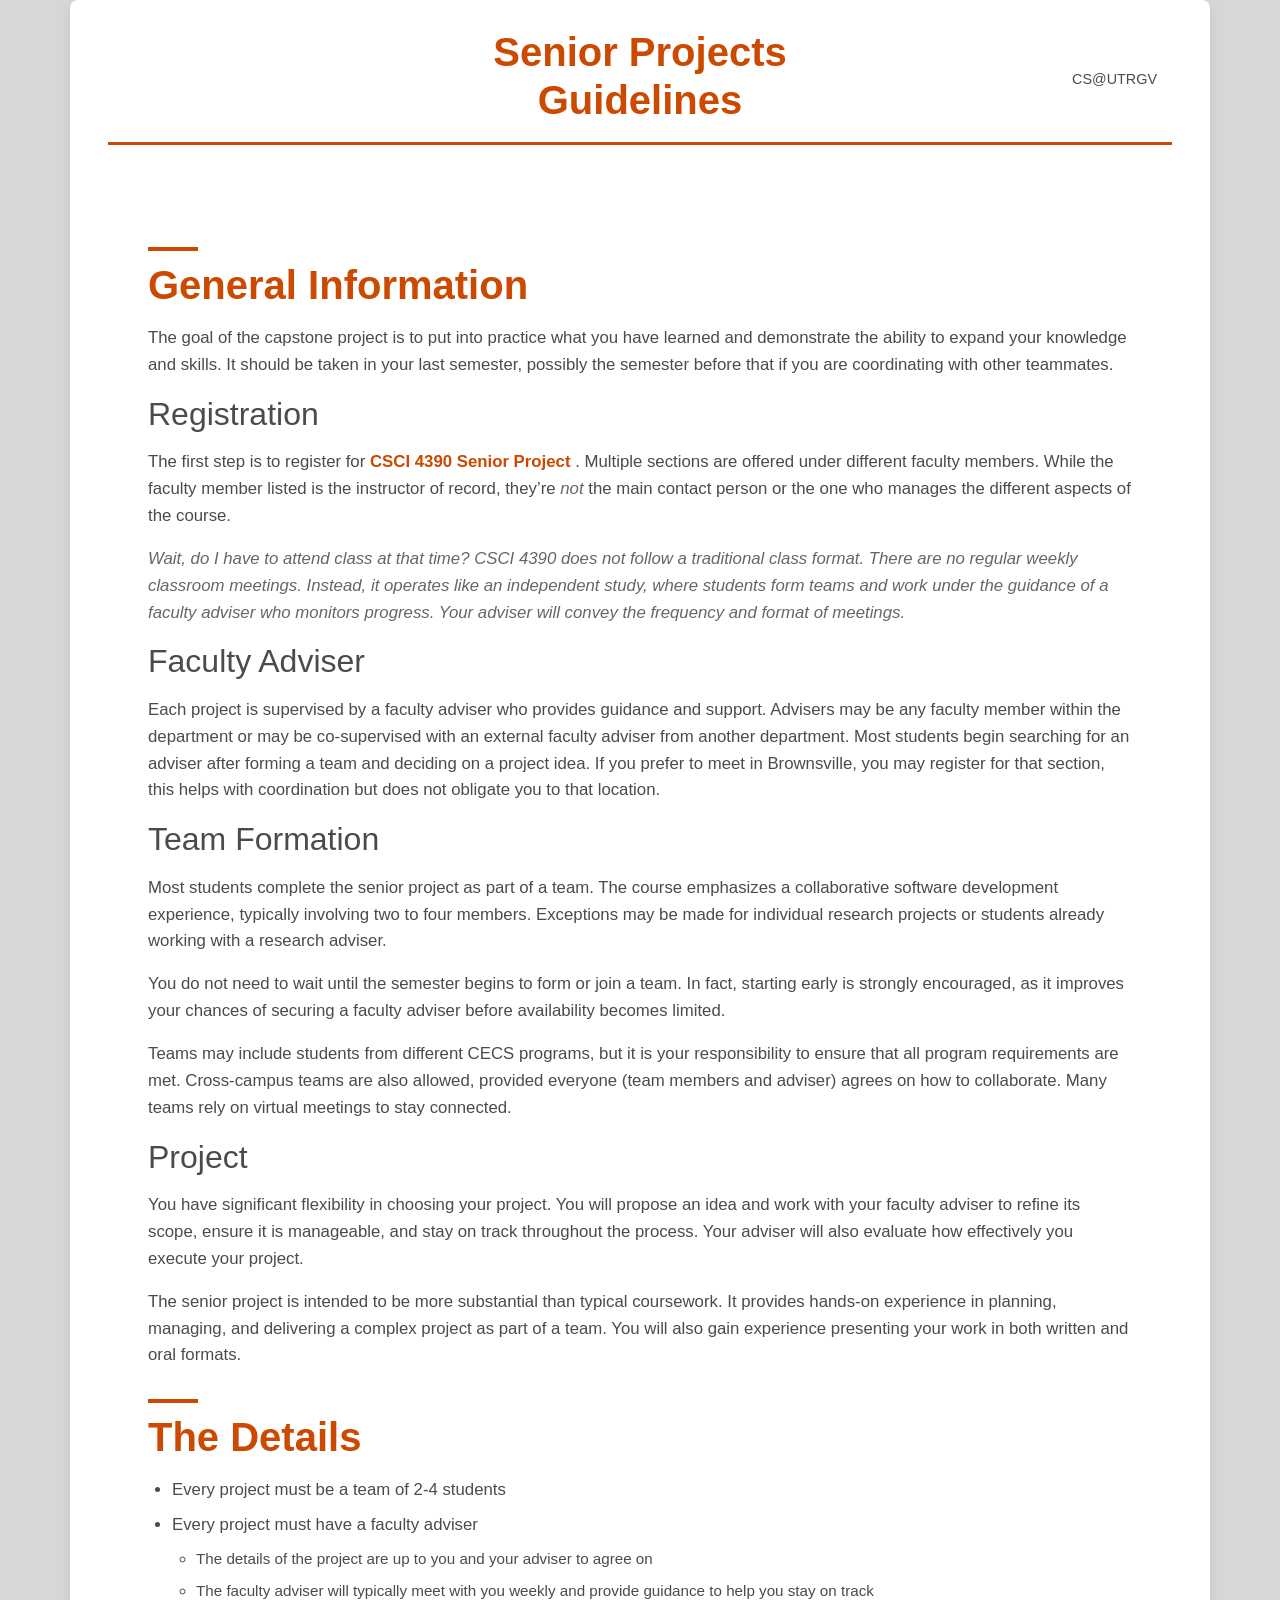
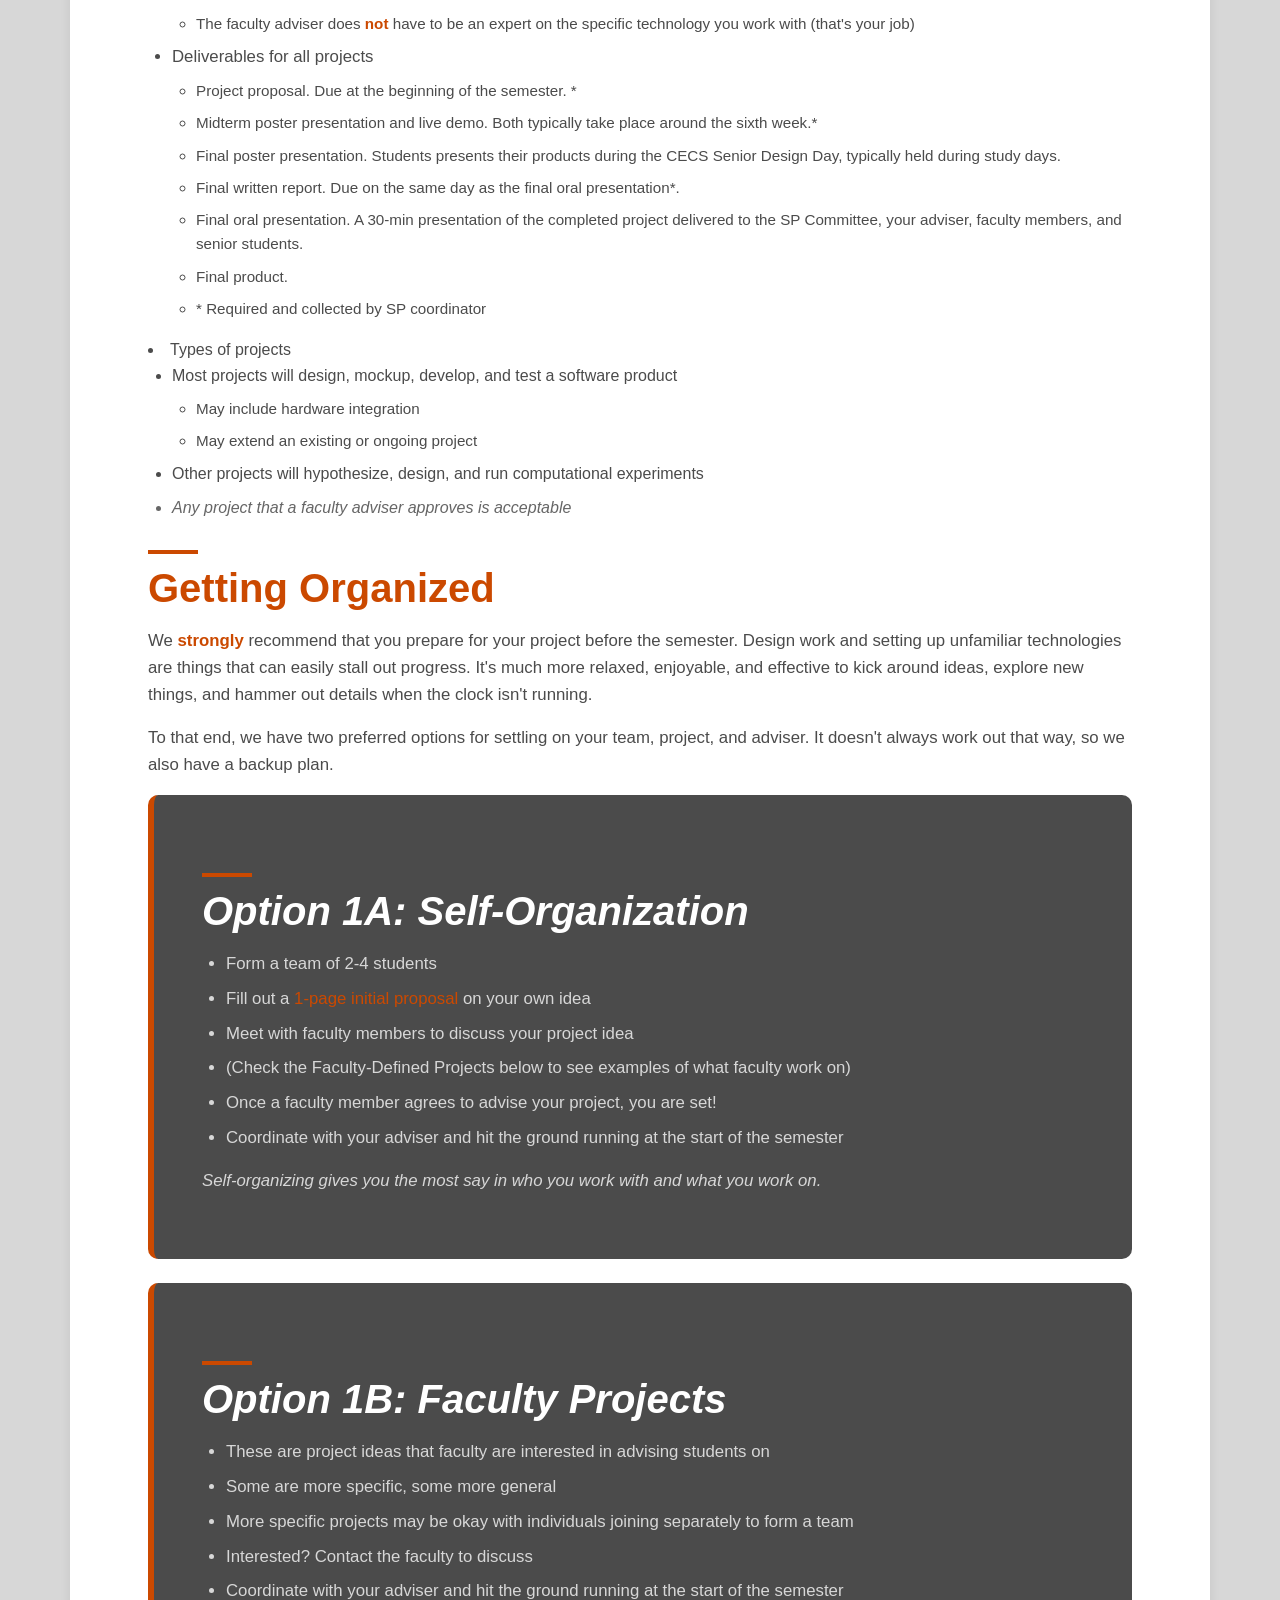
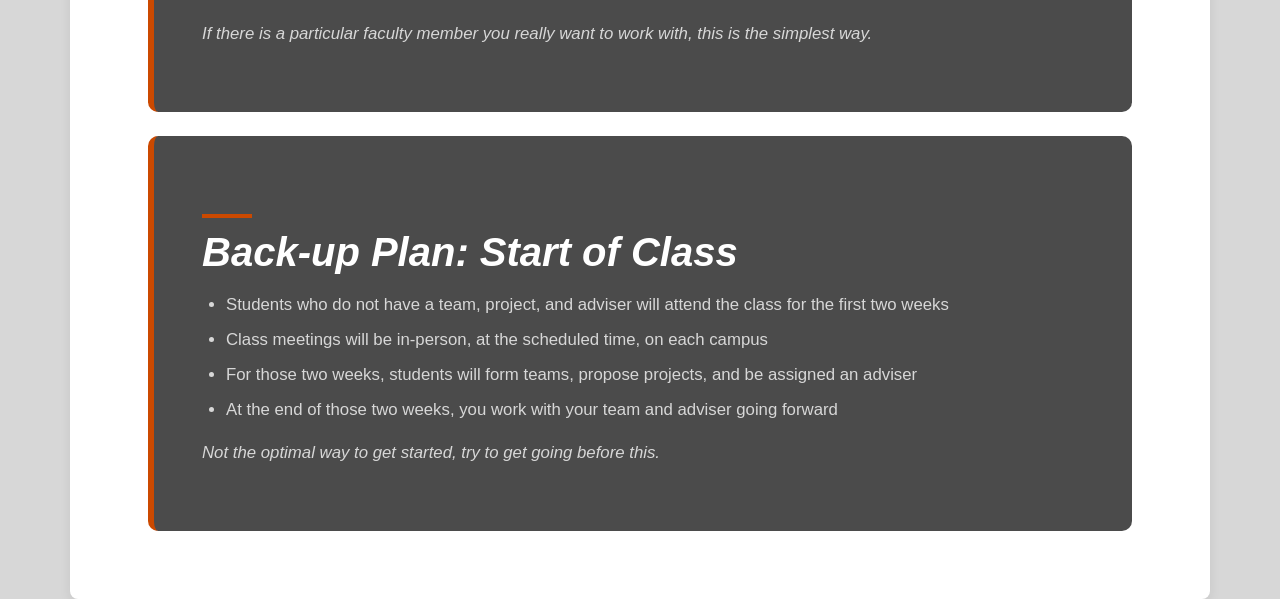
<file: index.html>
<!DOCTYPE html>
<html>
  <head>
    <meta http-equiv="refresh" content="0; url=senior_projects.html" />
    <script>
      window.location.href = "senior_projects.html";
    </script>
  </head>
  <body>
    <p>If you are not redirected, <a href="senior_projects.html">click here</a>.</p>
  </body>
</html>
</file>
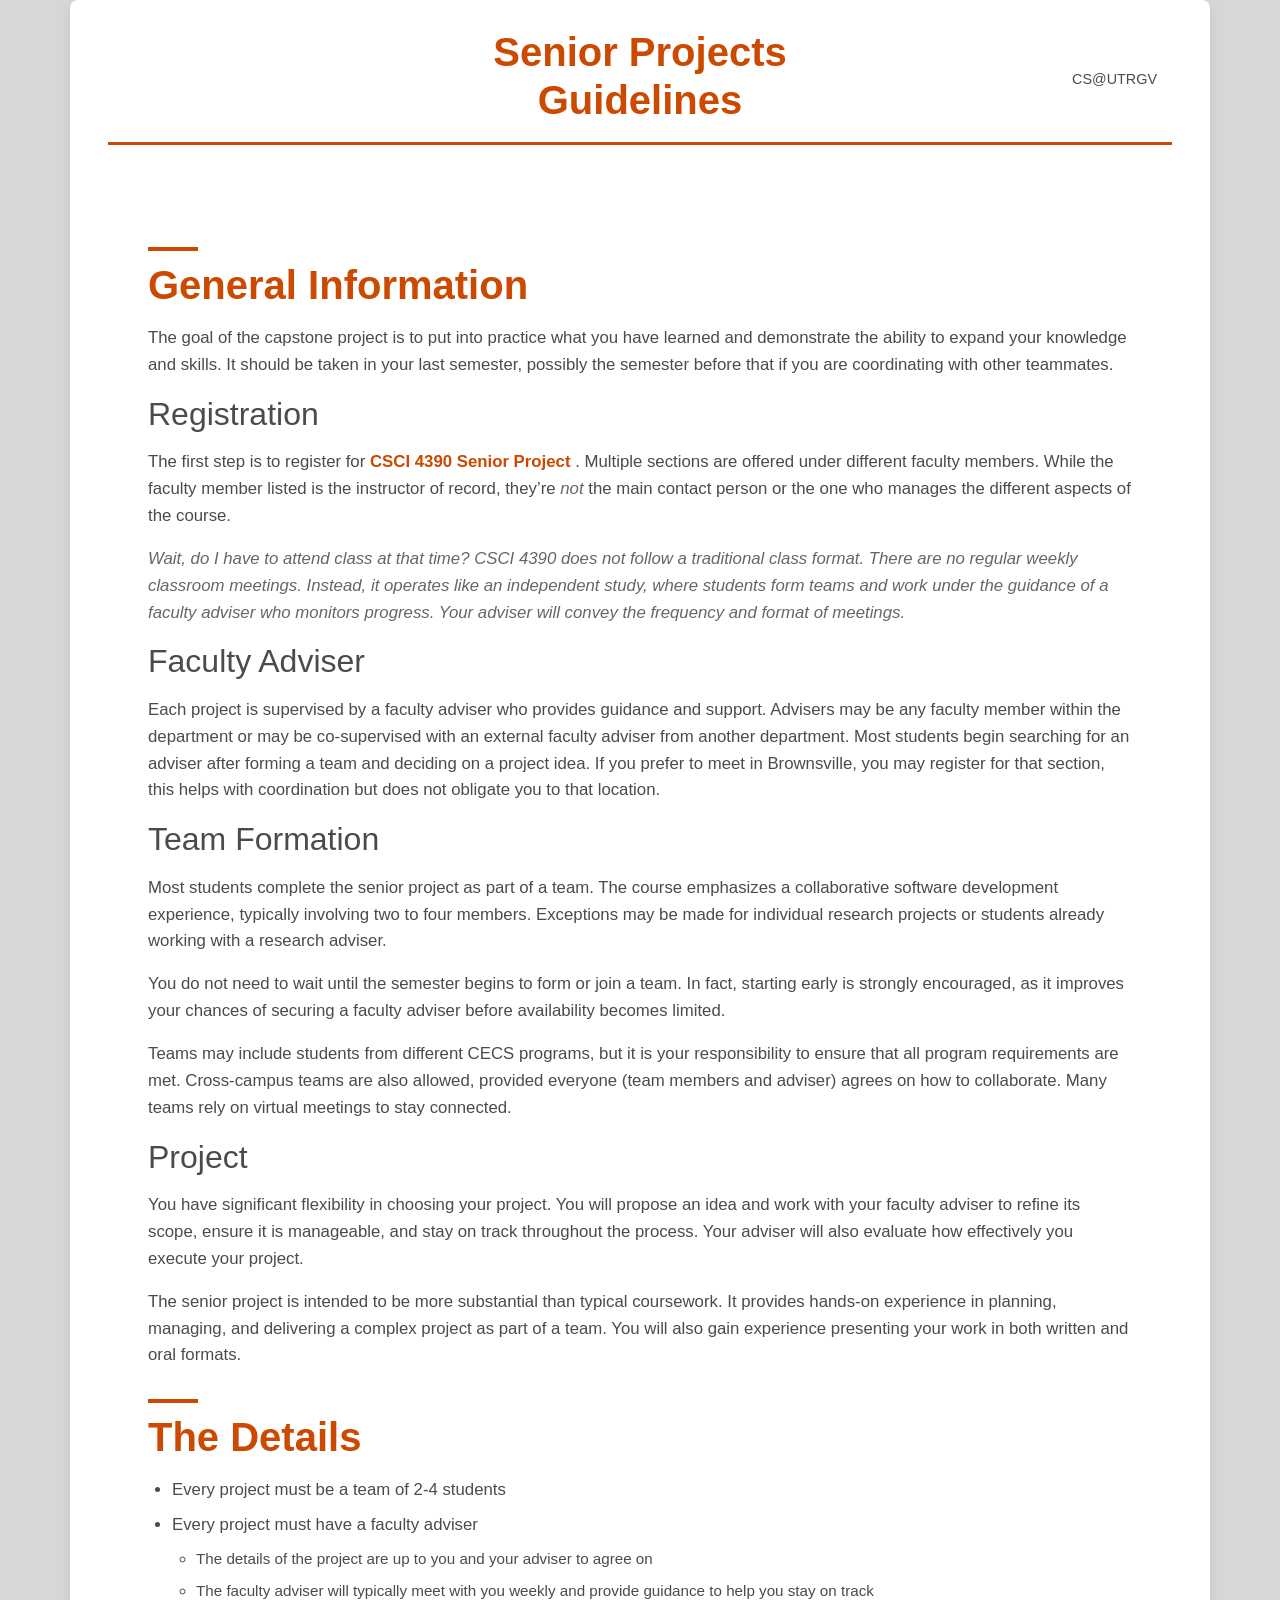
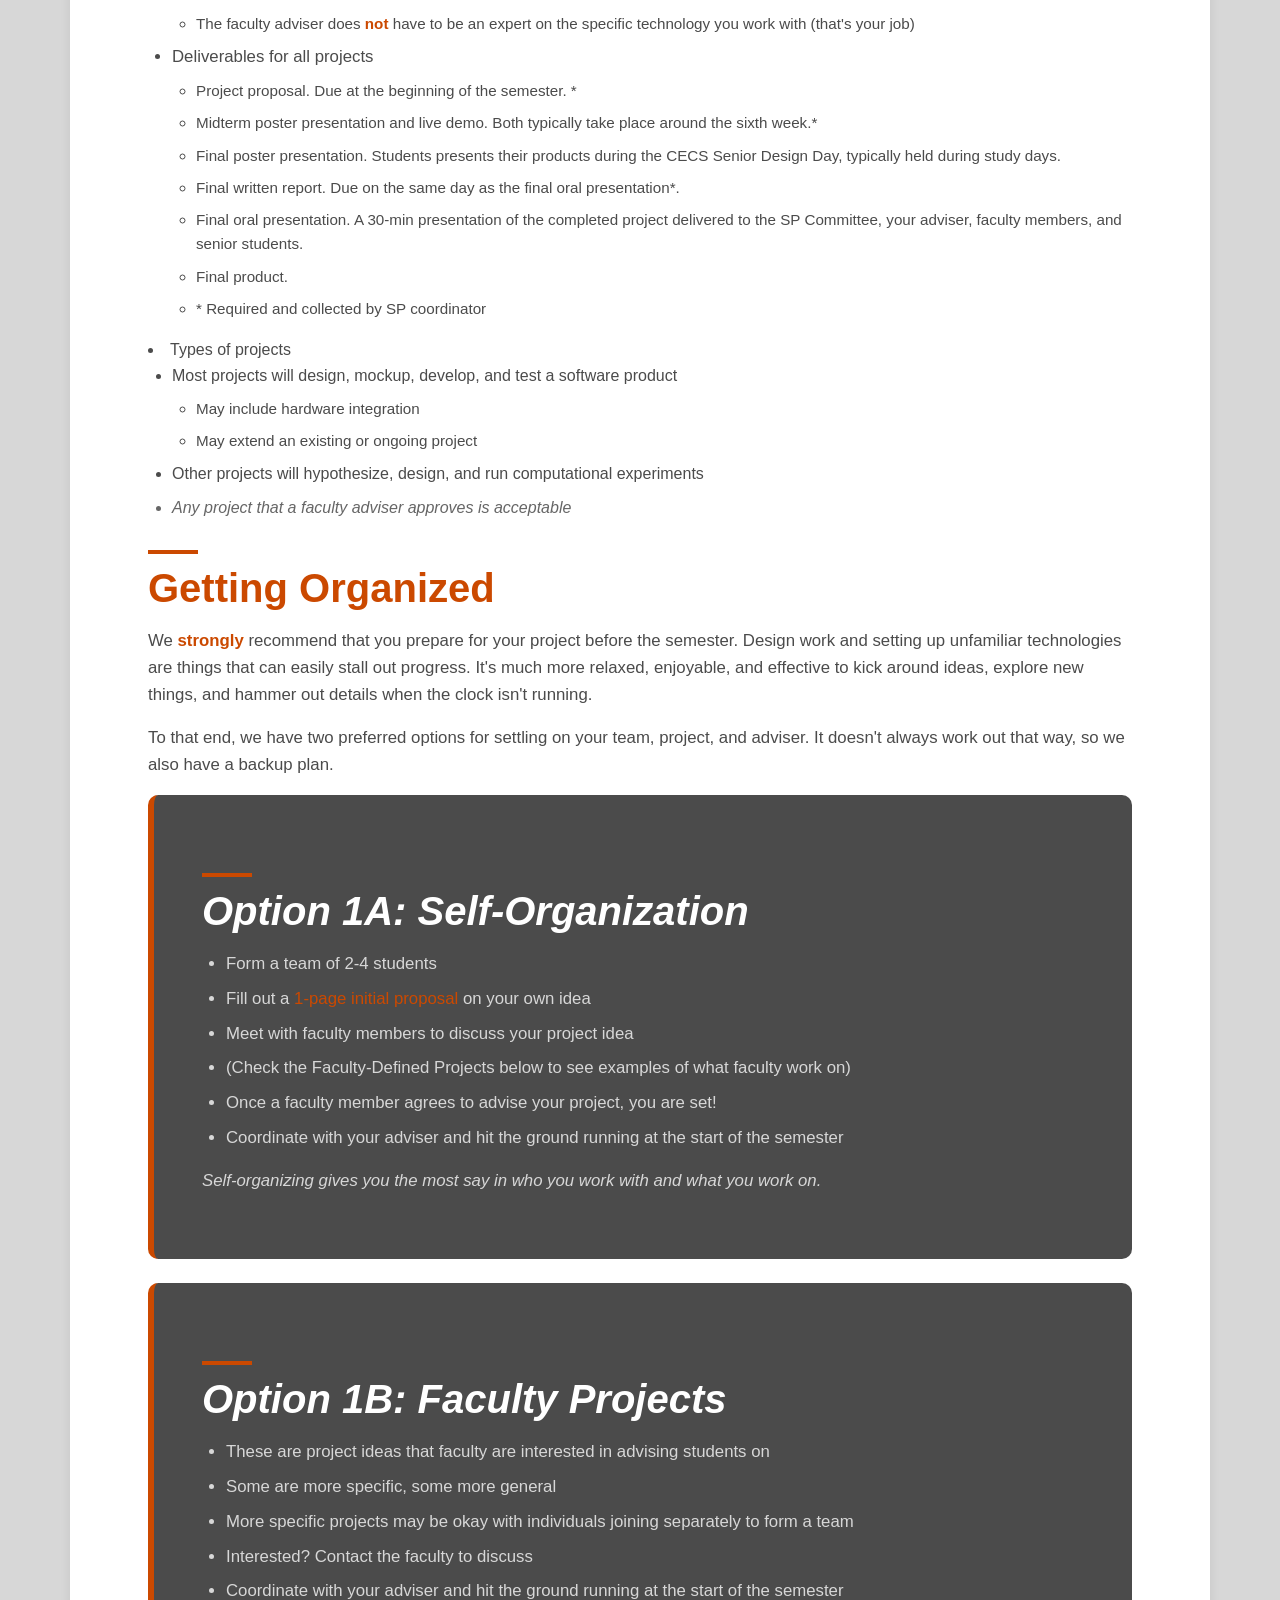
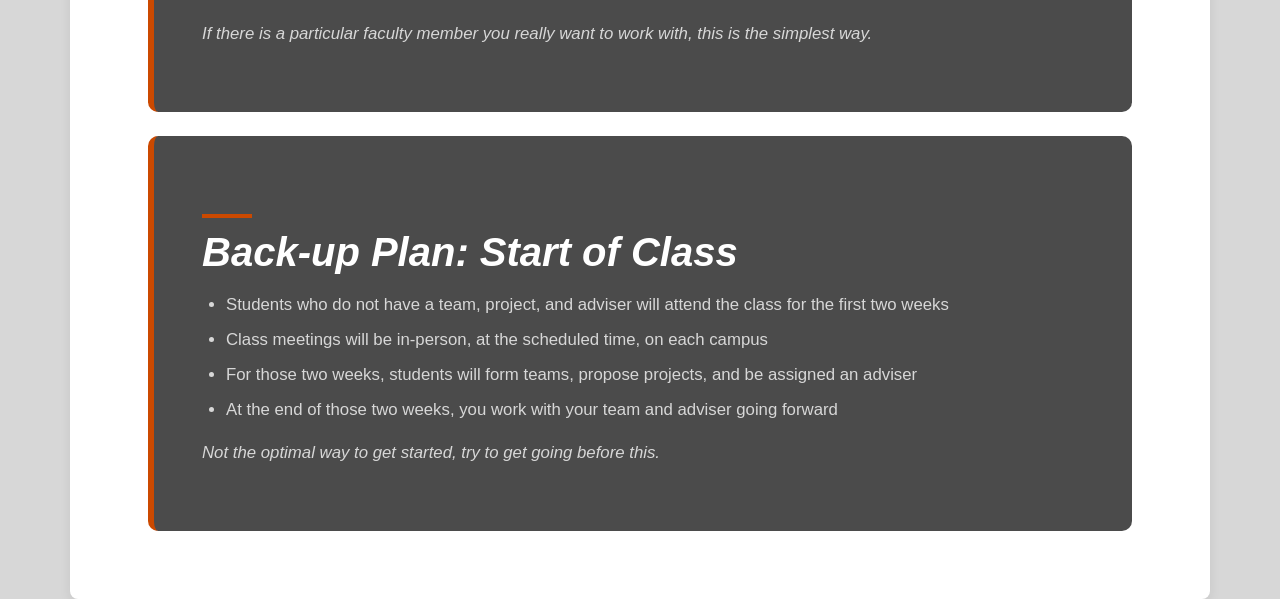
<file: senior_projects.html>
<!DOCTYPE html>
<!-- saved from url=(0065)https://faculty.utrgv.edu/emmett.tomai/admin/senior_projects.html -->
<html lang="en"><head><meta http-equiv="Content-Type" content="text/html; charset=UTF-8">
    
    <meta name="viewport" content="width=device-width, initial-scale=1, shrink-to-fit=no">
    <link rel="stylesheet" href="./senior_projects_files/bootstrap.min.css" integrity="sha384-VCmXjywReHh4PwowAiWNagnWcLhlEJLA5buUprzK8rxFgeH0kww/aWY76TfkUoSX" crossorigin="anonymous">
    <link href="./senior_projects_files/style3.css" rel="stylesheet">
<!-- > -->
    <title>CSCI 4390 Senior Project Overview</title>

  </head>

  <body>
	<div class="container">

  <div class="header m-2 row flex-nowrap">
		<div class="col-3">
      <!-- <div class="logo"> -->
        <!-- <img src="logo.png" alt="UTRGV College of Engineering and Computer Science"> -->

      <!-- </div> -->
    </div>
    <div class="col-6 text-center">
      <h1>Senior Projects Guidelines</h1>
    </div>
	  <div class="col-3 d-flex justify-content-end align-items-center">
      <div class="text-muted">CS@UTRGV</div>
		</div>
  </div>

  <div class="p-4 p-md-5 mt-4">
    <h1 class="display-4">General Information</h1>

    <p class="lead my-3">The goal of the capstone project is to put into practice what you have learned and demonstrate the ability 
      to expand your knowledge and skills. It should be taken in your last semester, possibly the semester before that if you are
      coordinating with other teammates.
    </p>

    <h2>Registration</h2>
    <p class="lead my-3">The first step is to register for <span class="font-weight-bold">CSCI 4390 Senior Project </span>. Multiple sections are offered under different faculty members. While the faculty member listed is the instructor of record, they’re <span class="font-italic">not</span> the main contact person or the one who manages the different aspects of the course.  
    </p>

    <p class="lead my-3 font-italic">Wait, do I have to attend class at that time? CSCI 4390 does not follow a traditional class format. There are no regular weekly classroom meetings. Instead, it operates like an independent study, where students form teams and work under the guidance of a faculty adviser who monitors progress. Your adviser will convey the frequency and format of meetings. 
    </p>

    <h2>Faculty Adviser</h2>
    <p class="lead my-3">
      Each project is supervised by a faculty adviser who provides guidance and support. Advisers may be any faculty member within the department or may be co-supervised with an external faculty adviser from another department. Most students begin searching for an adviser after forming a team and deciding on a project idea. If you prefer to meet in Brownsville, you may register for that section, this helps with coordination but does not obligate you to that location.
    </p>

    <h2>Team Formation</h2>
    <p class="lead my-3">Most students complete the senior project as part of a team. The course emphasizes a collaborative software development experience, typically involving two to four members. Exceptions may be made for individual research projects or students already working with a research adviser.</p>

    <p class="lead my-3">
      You do not need to wait until the semester begins to form or join a team. In fact, starting early is strongly encouraged, as it improves your chances of securing a faculty adviser before availability becomes limited.
    </p>

    <p class="lead my-3">
      Teams may include students from different CECS programs, but it is your responsibility to ensure that all program requirements are met. Cross-campus teams are also allowed, provided everyone (team members and adviser) agrees on how to collaborate. Many teams rely on virtual meetings to stay connected.
    </p>

    

     <h2>Project </h2>
    <p class="lead my-3">
      You have significant flexibility in choosing your project. You will propose an idea and work with your faculty adviser to refine its scope, ensure it is manageable, and stay on track throughout the process. Your adviser will also evaluate how effectively you execute your project.
    </p>
    <p class="lead my-3">
      The senior project is intended to be more substantial than typical coursework. It provides hands-on experience in planning, managing, and delivering a complex project as part of a team. You will also gain experience presenting your work in both written and oral formats.</p>
    </p>

    
    

    <h1 class="display-4">The Details</h1>

    <ul class="lead my-3">

      <li>Every project must be a team of 2-4 students</li>
      <li>Every project must have a faculty adviser
        <ul>
          <li>The details of the project are up to you and your adviser to agree on</li>
          <li>The faculty adviser will typically meet with you weekly and provide guidance to help you stay on track</li>
          <li>The faculty adviser does <span class="font-weight-bold">not</span> have to be an expert on the specific technology
            you work with (that's your job)</li>
        </ul>
      </li>
		<li>Deliverables for all projects
        <ul>
          <li><b>Project proposal.</b> Due at the beginning of the semester. <b>*</b> </li>
          <li><b>Midterm poster presentation and live demo.</b> Both typically take place around the sixth week.<b>*</b> </li>
          <li><b>Final poster presentation.</b> Students presents their products during the CECS Senior Design Day, typically held during study days.</li>
          <li><b>Final written report. </b> Due on the same day as the final oral presentation<b>*</b>.</li>  
          <li><b>Final oral presentation.</b> A 30-min presentation of the completed project delivered to the SP Committee, your adviser, faculty members, and senior students. </li> 
          <li><b>Final product.</b></li> 
          <li><b>* Required and collected by SP coordinator</b></li> 
          </ul>

        </ul>
      </li><li>Types of projects
        <ul>
          <li>Most projects will design, mockup, develop, and test a software product
            <ul>
              <li>May include hardware integration</li>
              <li>May extend an existing or ongoing project</li>
            </ul>
          </li>
          <li>Other projects will hypothesize, design, and run computational experiments</li>
          <li class="font-italic">Any project that a faculty adviser approves is acceptable</li>
        </ul>
      </li>
      
    </ul>
  
    <h1 class="display-4">Getting Organized</h1>    

    <p class="lead my-3">We <span class="font-weight-bold">strongly</span> recommend that you prepare for your project before the
      semester. Design work and setting up unfamiliar technologies are things that can easily stall out progress. It's
      much more relaxed, enjoyable, and effective to kick around ideas, explore new things, and hammer out details when the clock isn't running.
    </p>

    <p class="lead mt-3">To that end, we have two preferred options for settling on your team, project, and adviser. It doesn't always
      work out that way, so we also have a backup plan.
    </p>

    <div class="p-4 p-md-5 text-white rounded bg-dark">
      <h1 class="display-4 font-italic">Option 1A: Self-Organization</h1>
      <ul class="lead my-3">
        <!-- <li>Browse the list of <a href="faculty_interests.pdf">faculty interests</a> - it may give you broad ideas, or help you know who you'd like to talk to</li> -->
        <li>Form a team of 2-4 students</li>
        <li>Fill out a <a href="Proposal Template_Revised.docx">1-page initial proposal</a> on your own idea</li>
        <li>Meet with faculty members to discuss your project idea</li>
        <li>(Check the Faculty-Defined Projects below to see examples of what faculty work on)</li>
        <li>Once a faculty member agrees to advise your project, you are set!</li>
        <li>Coordinate with your adviser and hit the ground running at the start of the semester</li>
      </ul>
      <p class="lead my-3 font-italic">Self-organizing gives you the most say in who you work with and what you work on.</p>
    </div>

    <div class="p-4 p-md-5 mt-4 text-white rounded bg-dark">
      <h1 class="display-4 font-italic">Option 1B: Faculty Projects</h1>
      <ul class="lead my-3">
        <!-- <li>Look at the list of <a href="https://faculty.utrgv.edu/emmett.tomai/admin/202410_faculty_projects.pdf">Faculty-Defined Projects</a></li> -->
        <li>These are project ideas that faculty are interested in advising students on</li>
        <li>Some are more specific, some more general</li>
        <li>More specific projects may be okay with individuals joining separately to form a team</li>
        <li>Interested? Contact the faculty to discuss</li>
        <li>Coordinate with your adviser and hit the ground running at the start of the semester</li>
      </ul>
      <p class="lead my-3 font-italic">If there is a particular faculty member you really want to work with, this is the simplest way.</p>
    </div>

    <div class="p-4 p-md-5 mt-4 text-white rounded bg-dark">
      <h1 class="display-4 font-italic">Back-up Plan: Start of Class</h1>
      <ul class="lead my-3">
        <li>Students who do not have a team, project, and adviser will attend the class for the first two weeks</li>
        <li>Class meetings will be in-person, at the scheduled time, on each campus</li>
        <li>For those two weeks, students will form teams, propose projects, and be assigned an adviser</li>
        <li>At the end of those two weeks, you work with your team and adviser going forward</li>
      </ul>
      <p class="lead my-3 font-italic">Not the optimal way to get started, try to get going before this.</p>
    </div>

  </div>

  
</div><div id="idme-shop-extension-shadow"><template shadowrootmode="closed"><div id="idme-shop-extension-popup" hidden="">
      <div id="idme-shop-extension-popup-loading">
      </div>
    </div></template></div></body></html>
</file>
<file: senior_projects_files/style3.css>
/* Base styles */
body {
  font-family: 'Segoe UI', Tahoma, Geneva, Verdana, sans-serif;
  background-color: #d7d7d7;
  color: #4b4b4b;
  line-height: 1.6;
}

/* Container refinement */
.container {
  background-color: #fff;
  padding: 20px 30px;
  border-radius: 8px;
  box-shadow: 0 4px 12px rgba(0,0,0,0.08);
}

/* Header */
.header {
  border-bottom: 3px solid #cb4900;
  padding-bottom: 10px;
}

.header h1 {
  color: #cb4900;
  font-weight: 700;
}

.header .text-muted {
  font-size: 0.9rem;
  color: #4b4b4b !important;
}

/* Section headings */
.display-4 {
  color: #cb4900;
  font-weight: 600;
  margin-top: 30px;
  margin-bottom: 15px;
  font-size: 2.5rem !important;
}

/* Paragraphs */
.lead {
  font-size: 1.05rem;
  color: #4b4b4b;
}

/* Lists */
ul {
  padding-left: 1.5rem;
}

ul li {
  margin-bottom: 8px;
}

/* Nested lists */
ul ul {
  margin-top: 8px;
}

ul ul li {
  font-size: 0.95rem;
}

/* Links */
a {
  color: #cb4900;
  font-weight: 500;
  text-decoration: none;
}

a:hover {
  text-decoration: underline;
  color: #a63b00;
}

/* Highlight text */
.font-weight-bold {
  color: #cb4900;
}

.font-italic {
  color: #666;
}

/* Dark option boxes */
.bg-dark {
  background-color: #4b4b4b !important;
  border-left: 6px solid #cb4900;
  transition: transform 0.2s ease, box-shadow 0.2s ease;
}

.bg-dark:hover {
  transform: translateY(-3px);
  box-shadow: 0 6px 18px rgba(0,0,0,0.2);
}

.bg-dark h1 {
  color: #fff;
}

.bg-dark .lead {
  color: #d7d7d7;
}

/* Rounded sections */
.rounded {
  border-radius: 10px !important;
}

/* Spacing tweaks */
p {
  margin-bottom: 1rem;
}

/* Subtle emphasis line before sections */
.display-4::before {
  content: "";
  display: block;
  width: 50px;
  height: 4px;
  background-color: #cb4900;
  margin-bottom: 10px;
}

/* Responsive improvements */
@media (max-width: 768px) {
  .header h1 {
    font-size: 1.5rem;
  }

  .display-4 {
    font-size: 1.6rem;
  }

  .container {
    padding: 15px;
  }
  .logo img{
    width: 150px;
  }
}
</file>
